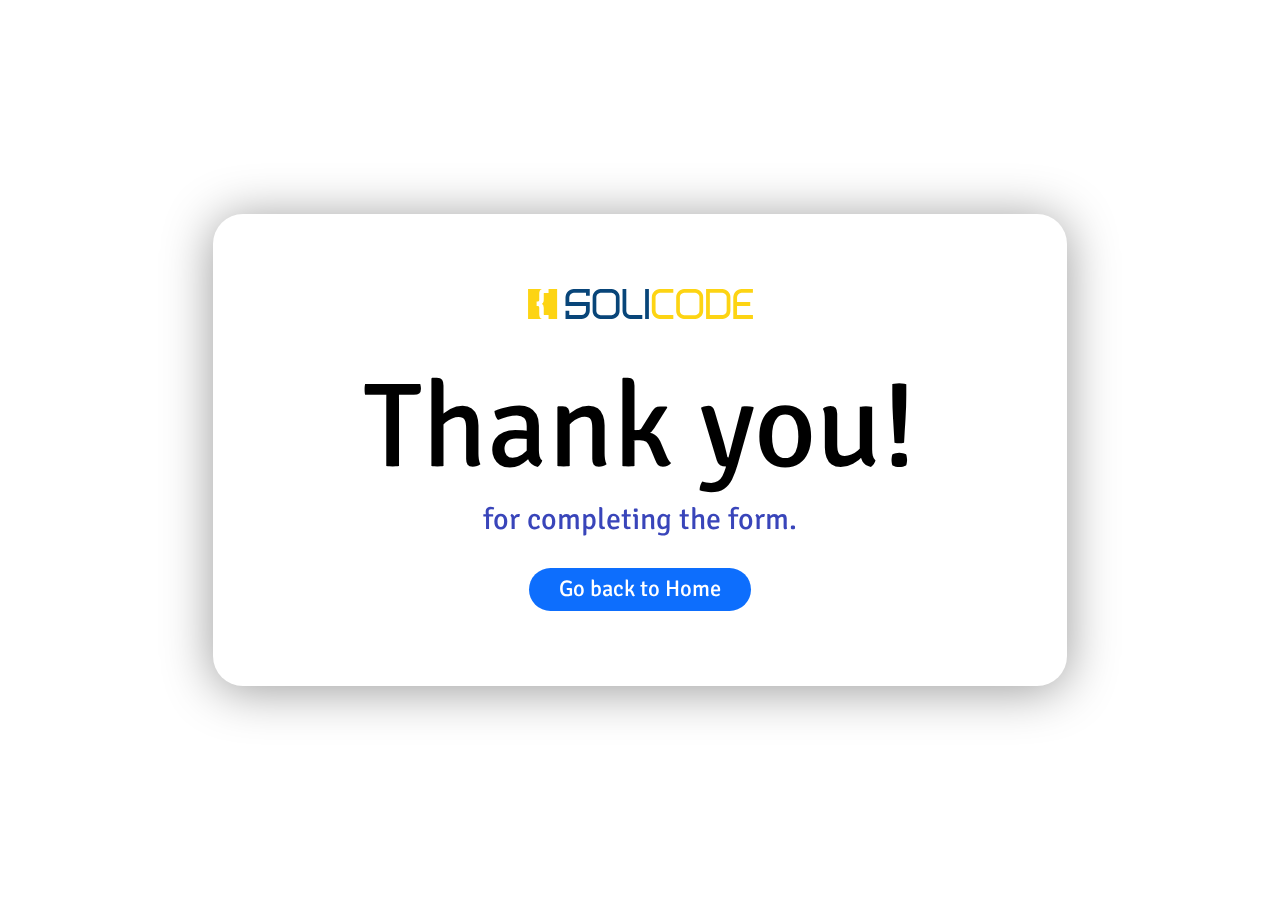
<file: confirmation.html>
<!doctype html>
<html lang="en">
<head>
    <meta charset="UTF-8">
    <meta name="viewport"
          content="width=device-width, user-scalable=no, initial-scale=1.0, maximum-scale=1.0, minimum-scale=1.0">
    <meta http-equiv="X-UA-Compatible" content="ie=edge">
    <link rel="stylesheet" href="style.css">
    <title>Document</title>
</head>
<body>
<main>
    <div id="logo">
        <img src="img/Solicode_logo_without_slogan_for_white_BG.svg" alt="Logo">
    </div>
    <div id="thanks">
        <p id="thank-you">Thank you!</p>
        <p>for completing the form.</p>
    </div>
    <a href="http://solicode.co/">Go back to Home</a>
</main>
</body>
</html>
</file>
<file: style.css>
@import url('https://fonts.googleapis.com/css2?family=Signika:wght@300;400;500;600;700&display=swap');

:root {
    --primary-color: #0D6EFD;
    --primary-dark-color: #3945BA;
    --secondary-color: #FFC107;
    --secondary-dark-color: #F2B705;
    --gray-color: rgb(229, 229, 229);
    font-size: 15px;
}

* {
    font-family: 'Signika', sans-serif;
    -webkit-box-sizing: border-box;
    box-sizing: border-box;
    margin: 0;
    padding: 0;
    list-style: none;
    text-decoration: none;
    outline: none;
    color: var(--primary-dark-color);
}

::-webkit-scrollbar {
    width: 10px;
}

::-webkit-scrollbar-button {
    display: none;
}

::-webkit-scrollbar-thumb {
    background-color: var(--primary-dark-color);
    border-radius: 100px;
}

body {
    background-image: url("https://scontent.frba2-2.fna.fbcdn.net/v/t1.6435-9/122740748_179397980439754_8706790824620463998_n.jpg?stp=dst-jpg_p180x540&_nc_cat=101&ccb=1-7&_nc_sid=8bfeb9&_nc_eui2=AeGkjcT7pcxdTAiaXK82qPtbev70QMv0zUd6_vRAy_TNR286cKG-aJPZCBxqLGSyWwVEutXBTnab8842zKGuFtvm&_nc_ohc=WgF6MlCARroAX8f1aWn&_nc_ht=scontent.frba2-2.fna&oh=00_AfCjv4HEqkmD8FZ-x8kFw1eXJuHe-zlj2GNhAO-ArHLdGQ&oe=63D4E62A");
    background-repeat: no-repeat;
    background-position: center;
    min-height: 100vh;
    display: -webkit-box;
    display: -ms-flexbox;
    display: flex;
    -webkit-box-pack: center;
    -ms-flex-pack: center;
    justify-content: center;
    -webkit-box-align: center;
    -ms-flex-align: center;
    align-items: center;
    -webkit-filter: blur(80%);
    filter: blur(80%);
    padding: 2rem;
}

main {
    background-color: #FFFFFF;
    border-radius: 2rem;
    overflow: hidden;
    display: -webkit-box;
    display: -ms-flexbox;
    display: flex;
    -webkit-box-orient: horizontal;
    -webkit-box-direction: normal;
    -ms-flex-direction: row;
    flex-direction: row;
    width: 70%;
    -webkit-filter: drop-shadow(0px 4px 25px rgba(0, 0, 0, 0.4));
    filter: drop-shadow(0px 4px 25px rgba(0, 0, 0, 0.4));
}

#pic {
    width: 60%;
    background-image: url("https://www.fm5.ma/sites/default/files/2021-09/solicode-gal5_0.jpg");
    background-size: cover;
    background-position: center;
    background-repeat: no-repeat;
    position: relative;
}

#pic:before {
    content: '';
    position: absolute;
    width: 100%;
    height: 100%;
    background: -o-linear-gradient(287.12deg, rgba(13, 110, 253, 0.55) 54.55%, rgba(137, 152, 127, 0) 65.53%, rgba(255, 193, 7, 0.55) 82.36%);
    background: linear-gradient(162.88deg, rgba(13, 110, 253, 0.55) 54.55%, rgba(137, 152, 127, 0) 65.53%, rgba(255, 193, 7, 0.55) 82.36%);
    mix-blend-mode: color;
}

#formSide {
    width: -webkit-fill-available;
    padding: 2rem 3rem;
    display: -webkit-box;
    display: -ms-flexbox;
    display: flex;
    -webkit-box-orient: vertical;
    -webkit-box-direction: normal;
    -ms-flex-direction: column;
    flex-direction: column;
    gap: 1rem;
}

#logo {
    width: 30%;
}

#logo img {
    width: 100%;
}

p {
    color: black;
}

p:last-of-type {
    color: var(--primary-dark-color);
    font-size: 0.9rem;
}

#formSide form {
    display: -webkit-box;
    display: -ms-flexbox;
    display: flex;
    -webkit-box-orient: vertical;
    -webkit-box-direction: normal;
    -ms-flex-direction: column;
    flex-direction: column;
    gap: 1rem;
}

#name-lastName {
    display: -webkit-box;
    display: -ms-flexbox;
    display: flex;
    -webkit-box-orient: horizontal;
    -webkit-box-direction: normal;
    -ms-flex-direction: row;
    flex-direction: row;
    gap: 2rem;
}

#name-lastName .input {
    width: 50%;
}

input:focus-within + .floating-label,
input:not([value=""]) + .floating-label {
    top: -30%;
    bottom: 10px;
    left: 20px;
    scale: 0.8;
    opacity: 1;
    background-color: #FFFFFF;
}

input:focus-within {
    border: 1px solid var(--primary-color);
    border-radius: 0.2rem;
    line-height: 2.3rem;
}

input:focus + .floating-label {
    color: var(--primary-color);
}

fieldset {
    outline: none;
    border-radius: 0.3rem;
    border: 1px solid rgb(118, 118, 118);
    padding: 1% 1% 2% 1%;
    display: -webkit-box;
    display: -ms-flexbox;
    display: flex;
    -webkit-box-orient: horizontal;
    -webkit-box-direction: normal;
    -ms-flex-direction: row;
    flex-direction: row;
    -webkit-box-pack: center;
    -ms-flex-pack: center;
    justify-content: center;
    gap: 2rem;
    -ms-flex-wrap: wrap;
    flex-wrap: wrap;
}

legend {
    color: var(--primary-dark-color);
    margin-left: 0.5rem;
    padding: 0.2rem;
}

.floating-label {
    position: absolute;
    pointer-events: none;
    opacity: 50%;
    left: 20px;
    top: 0.7rem;
    -webkit-transition: 0.2s ease all;
    -o-transition: 0.2s ease all;
    transition: 0.2s ease all;
    height: -webkit-fit-content;
    height: -moz-fit-content;
    height: fit-content;
    padding: 0 0.2rem;
}

[type="text"] {
    font-size: 14px;
    width: 100%;
    line-height: 2.4rem;
    padding-left: 1rem;
    border-radius: 0.3rem;
    border: 1px solid rgb(118, 118, 118);
}

.input-group {
    position: relative;
}

.input-group:has([type="radio"]) {
    display: -webkit-box;
    display: -ms-flexbox;
    display: flex;
    -webkit-box-orient: horizontal;
    -webkit-box-direction: normal;
    -ms-flex-direction: row;
    flex-direction: row;
    -webkit-box-pack: center;
    -ms-flex-pack: center;
    justify-content: center;
    -webkit-box-align: center;
    -ms-flex-align: center;
    align-items: center;
    gap: 0.5rem;
    padding: 0.5rem 2rem 0.5rem 0.5rem;
    border-radius: 0.3rem;
    border: 1px solid rgb(118, 118, 118);
}

.input-group:has([type="radio"]) label {
    font-weight: 300;
}

input[type="radio"] {
    width: 1rem;
    height: 1rem;
    accent-color: var(--primary-color);
}

fieldset:has(.input-group:nth-child(5)) .input-group {
    width: 29%;
}

select {
    width: 100%;
    border: none;
    background-color: var(--gray-color);
    border-radius: 0.3rem;
    overflow-y: scroll;
    height: calc(1rem * 6.25);
    display: -webkit-box;
    display: -ms-flexbox;
    display: flex;
    -webkit-box-orient: horizontal;
    -webkit-box-direction: normal;
    -ms-flex-direction: row;
    flex-direction: row;
    -ms-flex-wrap: wrap;
    flex-wrap: wrap;
}


option {
    line-height: 2rem !important;
    font-size: 1.2rem;
    background-color: #f3f3f3;
    padding: 0.3rem 1rem;
}

option:not(:last-child) {
    border-bottom: 1px solid rgb(118, 118, 118);
}

option:checked {
    background-color: var(--primary-color) !important;
    color: #FFFFFF !important;
}

[type="submit"] {
    padding: 1%;
    border: none;
    outline: none;
    background-color: var(--primary-dark-color);
    color: #FFFFFF;
    font-size: 1.5rem;
    cursor: pointer;
    border-radius: 0.3rem;
    -webkit-transition: all ease-in-out 500ms;
    -o-transition: all ease-in-out 500ms;
    transition: all ease-in-out 500ms;
}

[type="submit"]:hover {
    scale: 1.02;
    background-color: var(--secondary-dark-color);
    color: var(--primary-color);
}

.notValide {
    border-color: red !important;
}

.valide {
    border-color: green !important;
}

.errorMsg {
    color: red !important;
    font-size: 0.8rem !important;
    display: none;
}

.show {
    display: block;
}

[disabled] {
    background-color: var(--gray-color) !important;
    color: #FFFFFF !important;
    cursor: default;
}

[disabled]:hover {
    scale: 1;
}

/*///////////////////////////////////////////////////////////////////////////////////*/

main:has(#thank-you) {
    -webkit-box-orient: vertical;
    -webkit-box-direction: normal;
    flex-direction: column;
    -ms-flex-direction: column;
    padding: 5rem;
    -webkit-box-align: center;
    -ms-flex-align: center;
    align-items: center;
    gap: 2rem;
}

main:has(#thank-you) #logo {
    width: 15rem;
}

#thanks {
    display: -webkit-box;
    display: -ms-flexbox;
    display: flex;
    -webkit-box-orient: vertical;
    -webkit-box-direction: normal;
    -ms-flex-direction: column;
    flex-direction: column;
    -webkit-box-align: center;
    -ms-flex-align: center;
    align-items: center;
}

#thanks p {
    font-size: 2rem;
}

#thank-you {
    font-size: 8rem !important;
    text-align: center;
}

main:has(#thank-you) a {
    padding: 0.5rem 2rem;
    background-color: var(--primary-color);
    color: #FFFFFF;
    border-radius: 90rem;
    font-size: 1.5rem;
    -webkit-transition: all ease-in-out 500ms;
    -o-transition: all ease-in-out 500ms;
    transition: all ease-in-out 500ms;
}

main:has(#thank-you) a:hover {
    scale: 1.05;
    background-color: var(--secondary-dark-color);
    color: var(--primary-color);
}

:root {
    --switch-size: 50px;
}

.switch-input {
    display: none;
}

.switch {
    --switch-width: 3rem;
    --switch-height: calc(var(--switch-width) / 2);
    --switch-border: calc(var(--switch-height) / 10);
    --switch-thumb-size: calc(var(--switch-height) - var(--switch-border) * 2);
    --switch-width-inside: calc(var(--switch-width) - var(--switch-border) * 2);
    display: block;
    -webkit-box-sizing: border-box;
    box-sizing: border-box;
    width: var(--switch-width);
    height: var(--switch-height);
    border: var(--switch-border) solid var(--secondary-dark-color);
    border-radius: var(--switch-height);
    background-color: var(--secondary-dark-color);
    cursor: pointer;
    -webkit-transition: 300ms 100ms;
    -o-transition: 300ms 100ms;
    transition: 300ms 100ms;
    position: relative;
}

.switch::before {
    content: '';
    background-color: #FFFFFF;
    height: var(--switch-thumb-size);
    width: var(--switch-thumb-size);
    border-radius: var(--switch-thumb-size);
    position: absolute;
    top: 0;
    left: 0;
    -webkit-transition: 300ms, width 600ms;
    -o-transition: 300ms, width 600ms;
    transition: 300ms, width 600ms;
}

.switch-input:checked + .switch {
    background-color: var(--primary-color);
    border-color: var(--primary-color);
}

.switch:active::before {
    width: 80%;
}

.switch-input:checked + .switch::before {
    left: 100%;
    -webkit-transform: translateX(-100%);
    -ms-transform: translateX(-100%);
    transform: translateX(-100%);
}

#switcher {
    position: absolute;
    top: 2rem;
    right: 3rem;
}

/*//////////////////////////////////////////////////////////*/
@media only screen and (max-width: 1255px) {
    main {
        width: 95%;
    }
}

@media only screen and (max-width: 980px) {
    main {
        width: 100%;
    }

    :root {
        font-size: 14px;
    }
}

@media only screen and (max-width: 800px) {
    main {
        width: 100%;
    }

    :root {
        font-size: 13px;
    }

    #pic {
        width: 30%;
    }
}

@media only screen and (max-width: 650px) {
    main {
        -webkit-box-orient: vertical;
        -webkit-box-direction: normal;
        -ms-flex-direction: column;
        flex-direction: column;
    }

    #formSide {
        padding: 2rem;
    }

    #pic {
        width: 100%;
        height: 20rem;
    }

    select {
        height: -webkit-max-content;
        height: -moz-max-content;
        height: max-content;
    }

    fieldset {
        gap: 1rem;
    }

    fieldset .input-group {
        width: 45% !important;
    }

    #thank-you {
        font-size: 6rem !important;
    }

}

@media only screen and (max-width: 500px) {
    #pic {
        height: 15rem;
    }

    #logo {
        width: 50%;
    }

    main {
        border-radius: 2rem !important;
    }

    #thank-you {
        font-size: 5rem !important;
    }

    #thanks p {
        font-size: 1.5rem;
    }

    main:has(#thank-you) {
        padding: 2rem;
    }
}

@media only screen and (max-width: 400px) {
    #pic {
        height: 10rem;
    }

    #name-lastName {
        -webkit-box-orient: vertical;
        -webkit-box-direction: normal;
        -ms-flex-direction: column;
        flex-direction: column;
        gap: 1rem;
    }

    #name-lastName .input {
        width: 100%;
    }

    fieldset .input-group {
        width: 90% !important;
    }

}
</file>
